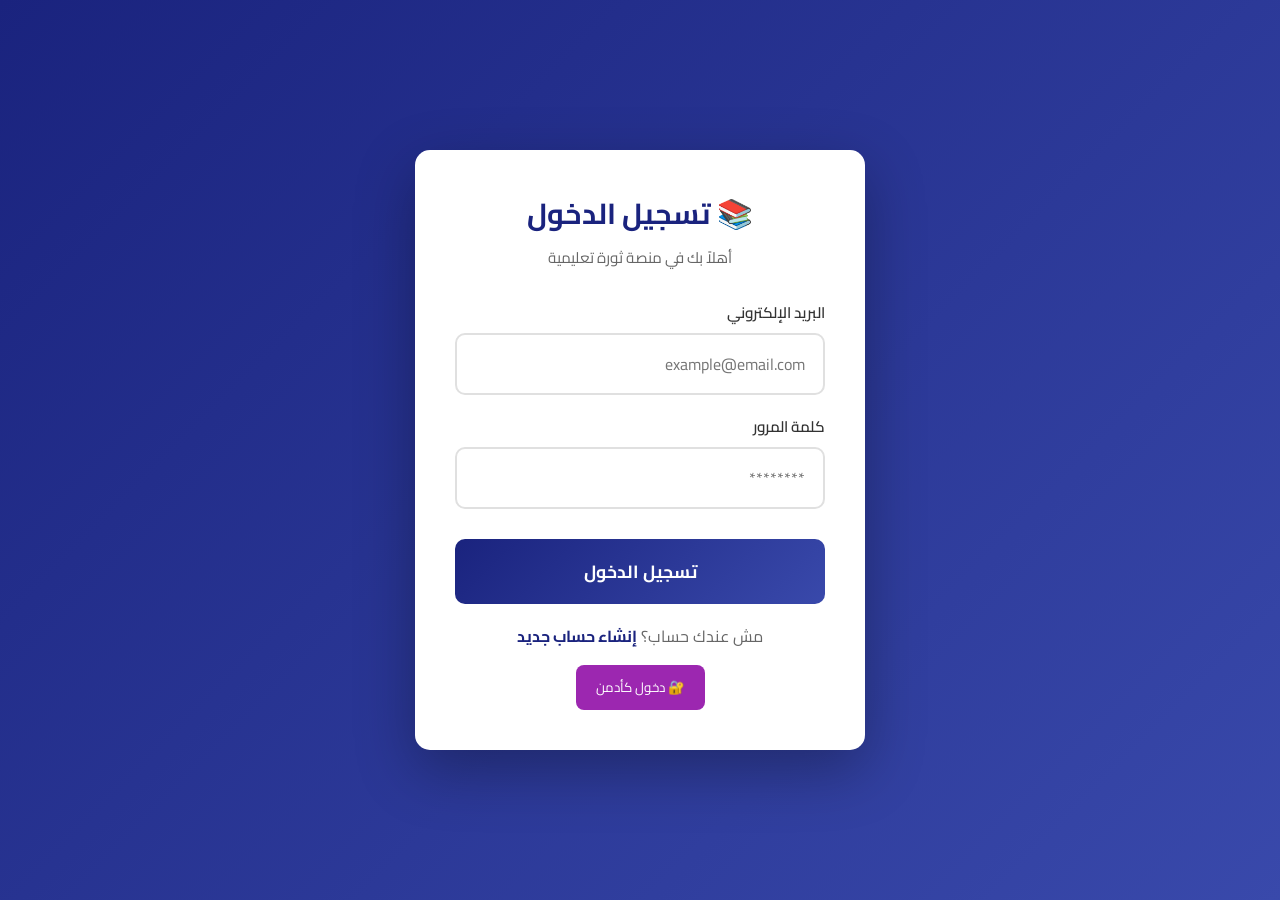
<file: index.html>
<!DOCTYPE html>
<html lang="ar" dir="rtl">
<head>
    <meta charset="UTF-8">
    <meta name="viewport" content="width=device-width, initial-scale=1.0">
    <title>منصة ثورة تعليمية</title>
    <link href="https://fonts.googleapis.com/css2?family=Cairo:wght@400;600;700;800&display=swap" rel="stylesheet">
    <style>
        *{margin:0;padding:0;box-sizing:border-box}
        :root{--primary:#1a237e;--primary-light:#3949ab;--accent:#ffc107;--success:#4caf50;--danger:#f44336;--bg:#f0f2f5;--card:#fff;--text:#333;--light:#666;--border:#e0e0e0;--shadow:0 2px 15px rgba(0,0,0,0.1);--r:15px;--rs:10px;--t:all 0.3s ease}
        body{font-family:'Cairo',sans-serif;background:var(--bg);min-height:100vh;color:var(--text);line-height:1.6}
        .hidden{display:none !important}
        .auth-page{min-height:100vh;display:flex;align-items:center;justify-content:center;padding:20px;background:linear-gradient(135deg,var(--primary) 0%,var(--primary-light) 100%)}
        .auth-box{background:#fff;border-radius:var(--r);padding:40px;width:100%;max-width:450px;box-shadow:0 20px 60px rgba(0,0,0,0.3)}
        .auth-box h1{color:var(--primary);text-align:center;margin-bottom:10px;font-size:1.8rem}
        .auth-box .subtitle{color:var(--light);text-align:center;margin-bottom:30px;font-size:0.95rem}
        .form-group{margin-bottom:20px}
        .form-group label{display:block;color:var(--text);font-weight:600;margin-bottom:8px;font-size:0.95rem}
        .form-group input,.form-group select{width:100%;padding:14px 18px;border:2px solid var(--border);border-radius:var(--rs);font-size:1rem;font-family:'Cairo',sans-serif;transition:var(--t)}
        .form-group input:focus,.form-group select:focus{outline:none;border-color:var(--primary);box-shadow:0 0 0 3px rgba(26,35,126,0.1)}
        .btn-primary{background:linear-gradient(135deg,var(--primary) 0%,var(--primary-light) 100%);color:#fff;border:none;padding:16px;width:100%;border-radius:var(--rs);font-size:1.1rem;font-family:'Cairo',sans-serif;font-weight:700;cursor:pointer;transition:var(--t);margin-top:10px}
        .btn-primary:hover{transform:translateY(-2px);box-shadow:0 8px 25px rgba(26,35,126,0.3)}
        .btn-primary:disabled{opacity:0.6;cursor:not-allowed;transform:none}
        .auth-link{text-align:center;margin-top:20px;color:var(--light)}
        .auth-link a{color:var(--primary);text-decoration:none;font-weight:700}
        .error{color:var(--danger);font-size:0.85rem;margin-top:5px;text-align:center;display:none}
        .success{color:var(--success);font-size:0.85rem;margin-top:5px;text-align:center;display:none}
        .loading{text-align:center;margin-top:15px;display:none}
        .spinner{width:30px;height:30px;border:3px solid var(--border);border-top-color:var(--primary);border-radius:50%;animation:spin 1s linear infinite;display:inline-block}
        @keyframes spin{to{transform:rotate(360deg)}}
        .navbar{background:var(--primary);color:#fff;padding:15px 30px;display:flex;justify-content:space-between;align-items:center;position:sticky;top:0;z-index:100}
        .navbar h1{font-size:1.3rem}
        .navbar .user{display:flex;align-items:center;gap:15px}
        .btn-logout{background:rgba(255,255,255,0.2);color:#fff;border:none;padding:8px 20px;border-radius:8px;cursor:pointer;font-family:'Cairo',sans-serif;transition:var(--t)}
        .btn-logout:hover{background:rgba(255,255,255,0.3)}
        .container{max-width:1200px;margin:0 auto;padding:30px}
        .welcome{background:linear-gradient(135deg,var(--primary) 0%,var(--primary-light) 100%);color:#fff;padding:30px;border-radius:var(--r);margin-bottom:30px;box-shadow:0 4px 15px rgba(0,0,0,0.15)}
        .welcome h2{font-size:1.5rem;margin-bottom:10px}
        .status-badge{display:inline-block;padding:5px 15px;border-radius:20px;font-size:0.85rem;font-weight:600;margin-top:10px}
        .status-pending{background:var(--accent);color:#333}
        .status-active{background:var(--success);color:#fff}
        .status-admin{background:#9c27b0;color:#fff}
        .selection{background:var(--card);border-radius:var(--r);padding:30px;margin-bottom:30px;box-shadow:var(--shadow)}
        .selection h3{color:var(--primary);margin-bottom:20px}
        .form-grid{display:grid;grid-template-columns:repeat(auto-fit,minmax(250px,1fr));gap:20px}
        .btn-search{background:var(--primary);color:#fff;border:none;padding:15px 40px;border-radius:var(--rs);cursor:pointer;font-family:'Cairo',sans-serif;font-weight:700;font-size:1rem;margin-top:20px;transition:var(--t)}
        .btn-search:hover{background:var(--primary-light);transform:translateY(-2px)}
        .teachers-grid{display:grid;grid-template-columns:repeat(auto-fill,minmax(300px,1fr));gap:20px}
        .teacher-card{background:var(--card);border-radius:var(--r);overflow:hidden;box-shadow:var(--shadow);transition:var(--t);cursor:pointer}
        .teacher-card:hover{transform:translateY(-5px);box-shadow:0 8px 25px rgba(0,0,0,0.15)}
        .teacher-header{background:linear-gradient(135deg,var(--primary) 0%,var(--primary-light) 100%);color:#fff;padding:20px;position:relative}
        .teacher-name{font-weight:700;font-size:1.1rem}
        .teacher-subject{font-size:0.9rem;opacity:0.9}
        .teacher-rating{position:absolute;left:15px;top:50%;transform:translateY(-50%);background:var(--accent);color:#333;padding:5px 12px;border-radius:20px;font-weight:700;font-size:0.85rem}
        .teacher-body{padding:20px}
        .teacher-info{display:flex;align-items:center;gap:8px;margin-bottom:8px;color:var(--light);font-size:0.9rem}
        .teacher-stats{display:flex;gap:10px;margin-top:15px;padding-top:15px;border-top:2px solid var(--bg)}
        .stat{text-align:center;flex:1;padding:10px;background:var(--bg);border-radius:var(--rs)}
        .stat-value{font-weight:800;color:var(--primary);font-size:1.1rem}
        .stat-label{font-size:0.75rem;color:var(--light)}
        .btn-videos{background:var(--success);color:#fff;border:none;padding:10px 20px;border-radius:var(--rs);cursor:pointer;font-family:'Cairo',sans-serif;font-weight:600;width:100%;margin-top:15px}
        .btn-videos:hover{background:#45a049}
        .videos-section{display:none;background:var(--card);border-radius:var(--r);padding:25px;margin-top:20px;box-shadow:var(--shadow)}
        .videos-section.active{display:block}
        .videos-header{display:flex;justify-content:space-between;align-items:center;margin-bottom:20px}
        .btn-close{background:var(--danger);color:#fff;border:none;padding:8px 16px;border-radius:var(--rs);cursor:pointer;font-family:'Cairo',sans-serif}
        .videos-grid{display:grid;grid-template-columns:repeat(auto-fill,minmax(300px,1fr));gap:20px}
        .video-card{border-radius:var(--rs);overflow:hidden;box-shadow:0 2px 8px rgba(0,0,0,0.1)}
        .video-wrapper{position:relative;padding-bottom:56.25%;height:0;background:#000}
        .video-wrapper iframe{position:absolute;top:0;left:0;width:100%;height:100%;border:none}
        .video-info{padding:15px}
        .video-title{font-weight:600;font-size:0.9rem}
        .stats-grid{display:grid;grid-template-columns:repeat(auto-fit,minmax(200px,1fr));gap:20px;margin-bottom:30px}
        .stat-card{background:var(--card);padding:20px;border-radius:var(--r);box-shadow:var(--shadow);text-align:center}
        .stat-card .value{font-size:2rem;font-weight:800;color:var(--primary)}
        .stat-card .label{color:var(--light);font-size:0.9rem}
        .section-card{background:var(--card);border-radius:var(--r);padding:25px;margin-bottom:20px;box-shadow:var(--shadow)}
        .section-card h3{color:var(--primary);margin-bottom:15px;font-size:1.2rem}
        table{width:100%;border-collapse:collapse}
        th,td{padding:12px;text-align:right;border-bottom:1px solid #eee}
        th{background:var(--bg);color:var(--primary);font-weight:700}
        tr:hover{background:#f9f9f9}
        .badge{padding:5px 12px;border-radius:20px;font-size:0.8rem;font-weight:600}
        .badge-student{background:#e3f2fd;color:#1565c0}
        .badge-teacher{background:#fff3e0;color:#e65100}
        .badge-admin{background:#f3e5f5;color:#7b1fa2}
        .badge-pending{background:#ffebee;color:#c62828}
        .badge-active{background:#e8f5e9;color:#2e7d32}
        .btn-small{padding:6px 12px;border:none;border-radius:6px;cursor:pointer;font-family:'Cairo',sans-serif;font-size:0.8rem;margin:2px}
        .btn-approve{background:var(--success);color:#fff}
        .btn-reject{background:var(--danger);color:#fff}
        .btn-delete{background:#757575;color:#fff}
        .video-list{display:grid;gap:10px}
        .video-item{background:#f9f9f9;padding:15px;border-radius:var(--rs);display:flex;justify-content:space-between;align-items:center}
        .video-item .title{font-weight:600}
        .video-item .url{color:var(--light);font-size:0.8rem}
        .btn-add{background:var(--success);color:#fff;border:none;padding:10px 20px;border-radius:var(--rs);cursor:pointer;font-family:'Cairo',sans-serif;margin-bottom:15px}
        .alert{padding:15px;border-radius:var(--rs);margin-bottom:20px}
        .alert-warning{background:#fff3e0;color:#e65100}
        .alert-success{background:#e8f5e9;color:#2e7d32}
        .no-results{text-align:center;padding:40px;color:var(--light)}
        .no-results-icon{font-size:3rem;margin-bottom:10px}
        @media(max-width:768px){.navbar{flex-direction:column;gap:10px}.form-grid{grid-template-columns:1fr}.teachers-grid,.videos-grid{grid-template-columns:1fr}}
    </style>
<base target="_blank">
</head>
<body>
    <div id="page-login" class="auth-page">
        <div class="auth-box">
            <h1>📚 تسجيل الدخول</h1>
            <p class="subtitle">أهلاً بك في منصة ثورة تعليمية</p>
            <form id="loginForm">
                <div class="form-group">
                    <label>البريد الإلكتروني</label>
                    <input type="email" id="loginEmail" placeholder="example@email.com" required>
                </div>
                <div class="form-group">
                    <label>كلمة المرور</label>
                    <input type="password" id="loginPassword" placeholder="********" required>
                </div>
                <button type="submit" class="btn-primary" id="btnLogin">تسجيل الدخول</button>
                <div class="loading" id="loginLoading"><div class="spinner"></div><p style="margin-top:10px;color:#666">جاري تسجيل الدخول...</p></div>
                <div class="error" id="loginError"></div>
            </form>
            <div class="auth-link">مش عندك حساب؟ <a href="javascript:void(0)" onclick="event.preventDefault(); showPage('register')">إنشاء حساب جديد</a></div>
            <div style="text-align:center;margin-top:15px">
                <button onclick="loginAsAdmin()" style="background:#9c27b0;color:#fff;border:none;padding:10px 20px;border-radius:8px;cursor:pointer;font-family:'Cairo',sans-serif">🔐 دخول كأدمن</button>
            </div>
        </div>
    </div>

    <div id="page-register" class="auth-page hidden">
        <div class="auth-box">
            <h1>📚 إنشاء حساب جديد</h1>
            <p class="subtitle">انضم لمنصة ثورة تعليمية مجاناً</p>
            <form id="registerForm">
                <div class="form-group">
                    <label>الاسم الكامل</label>
                    <input type="text" id="regName" placeholder="اكتب اسمك الكامل" required>
                </div>
                <div class="form-group">
                    <label>البريد الإلكتروني</label>
                    <input type="email" id="regEmail" placeholder="example@email.com" required>
                </div>
                <div class="form-group">
                    <label>كلمة المرور</label>
                    <input type="password" id="regPassword" placeholder="6 أحرف على الأقل" required minlength="6">
                </div>
                <div class="form-group">
                    <label>نوع الحساب</label>
                    <select id="regRole" required>
                        <option value="">-- اختر نوع الحساب --</option>
                        <option value="student">🎓 طالب</option>
                        <option value="teacher">👨‍🏫 مدرس</option>
                    </select>
                </div>
                <div class="form-group hidden" id="teacherFields">
                    <label>المادة التي تدرسها</label>
                    <select id="regSubject">
                        <option value="">-- اختر المادة --</option>
                        <option value="رياضيات">رياضيات</option>
                        <option value="فيزياء">فيزياء</option>
                        <option value="كيمياء">كيمياء</option>
                        <option value="أحياء">أحياء</option>
                        <option value="تاريخ">تاريخ</option>
                        <option value="جغرافيا">جغرافيا</option>
                        <option value="فلسفة">فلسفة</option>
                        <option value="علم نفس">علم نفس</option>
                    </select>
                </div>
                <button type="submit" class="btn-primary" id="btnRegister">إنشاء حساب</button>
                <div class="loading" id="regLoading"><div class="spinner"></div><p style="margin-top:10px;color:#666">جاري إنشاء الحساب...</p></div>
                <div class="error" id="regError"></div>
                <div class="success" id="regSuccess"></div>
            </form>
            <div class="auth-link">عندك حساب بالفعل؟ <a href="javascript:void(0)" onclick="event.preventDefault(); showPage('login')">سجل دخول من هنا</a></div>
        </div>
    </div>

    <div id="page-app" class="hidden">
        <nav class="navbar">
            <h1>📚 منصة ثورة تعليمية</h1>
            <div class="user">
                <span id="userName">مستخدم</span>
                <span id="userRole" class="badge"></span>
                <button class="btn-logout" onclick="logout()">🚪 خروج</button>
            </div>
        </nav>
        <div class="container" id="appContent"></div>
    </div>

    <script>
        // ==================== LOCAL DATABASE ====================
        const DB = {
            getUsers() { return JSON.parse(localStorage.getItem('users') || '[]'); },
            saveUsers(users) { localStorage.setItem('users', JSON.stringify(users)); },
            getTeachers() { return JSON.parse(localStorage.getItem('teachers') || '[]'); },
            saveTeachers(teachers) { localStorage.setItem('teachers', JSON.stringify(teachers)); },
            getCurrentUser() { return JSON.parse(localStorage.getItem('currentUser') || 'null'); },
            setCurrentUser(user) { localStorage.setItem('currentUser', JSON.stringify(user)); },
            clearCurrentUser() { localStorage.removeItem('currentUser'); }
        };

        // ==================== DEFAULT DATA ====================
        function initData() {
            let users = DB.getUsers();

            // Check if admin exists, if not clear and re-init
            const adminExists = users.find(u => u.email === 'admin@thawra.edu');
            if (!adminExists) {
                console.log('Admin not found, clearing data...');
                localStorage.removeItem('users');
                localStorage.removeItem('teachers');
                users = [];
            }

            if (users.length === 0) {
                // Add default admin
                users.push({
                    id: 'admin001',
                    fullName: 'مدير المنصة',
                    email: 'admin@thawra.edu',
                    password: 'mostafa@123',
                    role: 'admin',
                    createdAt: new Date().toISOString(),
                    status: 'active'
                });

                // Add sample students
                users.push({
                    id: 'student001',
                    fullName: 'أحمد محمد',
                    email: 'ahmed@student.com',
                    password: '123456',
                    role: 'student',
                    createdAt: new Date().toISOString(),
                    status: 'active'
                });
                users.push({
                    id: 'student002',
                    fullName: 'محمد علي',
                    email: 'mohamed@student.com',
                    password: '123456',
                    role: 'student',
                    createdAt: new Date().toISOString(),
                    status: 'active'
                });

                // Add sample teachers (approved)
                users.push({
                    id: 'teacher001',
                    fullName: 'أ/ أحمد سرور',
                    email: 'ahmed@teacher.com',
                    password: '123456',
                    role: 'teacher',
                    subject: 'رياضيات',
                    approved: true,
                    status: 'active',
                    region: 'cairo',
                    regionName: 'القاهرة',
                    year: 'first',
                    branch: 'scientific',
                    experience: 'خبرة 15 سنة',
                    rating: 4.9,
                    students: 940,
                    videos: [
                        {title: "تقسيم قطعة مستقيمة", embed: "https://www.youtube.com/embed/ARZjVbVFn1w"},
                        {title: "مراجعة حساب مثلثات", embed: "https://www.youtube.com/embed/HpVsGw3O0dQ"}
                    ],
                    createdAt: new Date().toISOString()
                });

                users.push({
                    id: 'teacher002',
                    fullName: 'أ/ محمد عبدالمعبود',
                    email: 'mohamed@teacher.com',
                    password: '123456',
                    role: 'teacher',
                    subject: 'فيزياء',
                    approved: true,
                    status: 'active',
                    region: 'alex',
                    regionName: 'الإسكندرية',
                    year: 'first',
                    branch: 'scientific',
                    experience: 'خبرة 12 سنة',
                    rating: 4.8,
                    students: 1350,
                    videos: [
                        {title: "First Physics Lecture", embed: "https://www.youtube.com/embed/9xnaMi44J6U"}
                    ],
                    createdAt: new Date().toISOString()
                });

                // Add pending teacher
                users.push({
                    id: 'teacher003',
                    fullName: 'د/ سامح إبراهيم',
                    email: 'sameh@teacher.com',
                    password: '123456',
                    role: 'teacher',
                    subject: 'كيمياء',
                    approved: false,
                    status: 'pending',
                    region: 'online',
                    regionName: 'أونلاين',
                    year: 'first',
                    branch: 'scientific',
                    experience: 'خبرة 10 سنوات',
                    rating: 0,
                    students: 0,
                    videos: [],
                    createdAt: new Date().toISOString()
                });

                DB.saveUsers(users);

                // Save approved teachers to teachers collection
                const teachers = users.filter(u => u.role === 'teacher');
                DB.saveTeachers(teachers);
            }
        }

        // Initialize data on first load
        initData();

        // Debug: log current data
        console.log('Users:', DB.getUsers());
        console.log('Teachers:', DB.getTeachers());

        let currentUser = null, userRole = null, userData = null;

        function showPage(page) {
            document.querySelectorAll('.auth-page').forEach(p => p.classList.add('hidden'));
            document.getElementById('page-app').classList.add('hidden');
            if (page === 'login') document.getElementById('page-login').classList.remove('hidden');
            else if (page === 'register') document.getElementById('page-register').classList.remove('hidden');
            else if (page === 'app') document.getElementById('page-app').classList.remove('hidden');
        }

        function checkAuth() {
            // Force init data if empty
            const users = DB.getUsers();
            if (users.length === 0) {
                console.log('No users found, initializing...');
                initData();
            }

            const user = DB.getCurrentUser();
            if (user) { currentUser = user; userRole = user.role; userData = user; showPage('app'); loadDashboard(); }
            else showPage('login');
        }

        // ==================== LOGIN ====================
        document.getElementById('loginForm').addEventListener('submit', function(e) {
            e.preventDefault();
            const btn = document.getElementById('btnLogin'), loading = document.getElementById('loginLoading'), error = document.getElementById('loginError');
            btn.disabled = true; loading.style.display = 'block'; error.style.display = 'none';

            // Ensure data exists
            let users = DB.getUsers();
            if (users.length === 0) {
                initData();
                users = DB.getUsers();
            }

            const email = document.getElementById('loginEmail').value, password = document.getElementById('loginPassword').value;
            console.log('Trying login:', email, password);
            console.log('Available users:', users.map(u => ({email: u.email, role: u.role})));

            const user = users.find(u => u.email === email && u.password === password);
            if (user) { DB.setCurrentUser(user); currentUser = user; userRole = user.role; userData = user; showPage('app'); loadDashboard(); }
            else { error.textContent = 'البريد أو كلمة المرور غير صحيحة (المستخدمين: ' + users.length + ')'; error.style.display = 'block'; btn.disabled = false; loading.style.display = 'none'; }
        });

        // ==================== ADMIN LOGIN ====================
        function loginAsAdmin() {
            // Force init data
            initData();

            const users = DB.getUsers();
            console.log('All users after init:', users);

            const admin = users.find(u => u.email === 'admin@thawra.edu');
            if (admin) {
                DB.setCurrentUser(admin);
                currentUser = admin;
                userRole = admin.role;
                userData = admin;
                showPage('app');
                loadDashboard();
            } else {
                alert('خطأ: الأدمن مش موجود! المستخدمين: ' + users.length);
            }
        }

        // ==================== REGISTER ====================
        document.getElementById('regRole').addEventListener('change', function() {
            document.getElementById('teacherFields').classList.toggle('hidden', this.value !== 'teacher');
        });

        document.getElementById('registerForm').addEventListener('submit', function(e) {
            e.preventDefault();
            const btn = document.getElementById('btnRegister'), loading = document.getElementById('regLoading'), error = document.getElementById('regError'), success = document.getElementById('regSuccess');
            btn.disabled = true; loading.style.display = 'block'; error.style.display = 'none'; success.style.display = 'none';
            const email = document.getElementById('regEmail').value, password = document.getElementById('regPassword').value, role = document.getElementById('regRole').value;
            const users = DB.getUsers();
            if (users.find(u => u.email === email)) { error.textContent = 'البريد الإلكتروني مستخدم بالفعل'; error.style.display = 'block'; btn.disabled = false; loading.style.display = 'none'; return; }
            const newUser = { id: Date.now().toString(), fullName: document.getElementById('regName').value, email, password, role, createdAt: new Date().toISOString(), status: role === 'teacher' ? 'pending' : 'active' };
            if (role === 'teacher') {
                newUser.subject = document.getElementById('regSubject').value;
                newUser.approved = false; newUser.rating = 0; newUser.students = 0; newUser.experience = ''; newUser.videos = [];
                newUser.region = 'cairo'; newUser.regionName = 'القاهرة'; newUser.year = 'first'; newUser.branch = 'scientific';
            }
            users.push(newUser); DB.saveUsers(users);
            if (role === 'teacher') { const teachers = DB.getTeachers(); teachers.push(newUser); DB.saveTeachers(teachers); }
            success.textContent = role === 'teacher' ? 'تم إنشاء الحساب! بانتظار موافقة الأدمن...' : 'تم إنشاء الحساب بنجاح!';
            success.style.display = 'block';
            setTimeout(() => showPage('login'), 2000);
        });

        function logout() { DB.clearCurrentUser(); currentUser = null; userRole = null; userData = null; showPage('login'); }

        function loadDashboard() {
            document.getElementById('userName').textContent = userData.fullName || 'مستخدم';
            const roleBadge = document.getElementById('userRole');
            roleBadge.textContent = userRole === 'admin' ? 'أدمن' : userRole === 'teacher' ? 'مدرس' : 'طالب';
            roleBadge.className = 'badge badge-' + (userRole === 'admin' ? 'admin' : userRole);
            const content = document.getElementById('appContent');
            if (userRole === 'admin') loadAdminDashboard(content);
            else if (userRole === 'teacher') loadTeacherDashboard(content);
            else loadStudentDashboard(content);
        }

        // ==================== STUDENT ====================
        function loadStudentDashboard(container) {
            container.innerHTML = `
                <div class="welcome"><h2>👋 أهلاً بيك، ${userData.fullName}!</h2><p>اختار بياناتك واكتشف أفضل المدرسين</p></div>
                <div class="selection"><h3>🔍 اختر بياناتك الدراسية</h3>
                    <div class="form-grid">
                        <div class="form-group"><label>السنة الدراسية</label><select id="sYear"><option value="">-- اختر السنة --</option><option value="first">أولى ثانوي</option><option value="second">ثانية ثانوي</option><option value="third">ثالثة ثانوي</option></select></div>
                        <div class="form-group"><label>الشعبة</label><select id="sBranch"><option value="">-- اختر الشعبة --</option><option value="scientific">الشعبة العلمية</option><option value="literary">الشعبة الأدبية</option></select></div>
                        <div class="form-group"><label>المنطقة</label><select id="sRegion"><option value="">-- اختر المنطقة --</option><option value="cairo">القاهرة</option><option value="alex">الإسكندرية</option><option value="giza">الجيزة</option><option value="mansoura">المنصورة</option><option value="tanta">طنطا</option><option value="online">أونلاين</option></select></div>
                    </div>
                    <button class="btn-search" onclick="searchTeachers()">🔍 ابحث عن المدرسين</button>
                </div>
                <div id="studentResults"></div><div id="studentVideos" class="videos-section"></div>`;
        }

        function searchTeachers() {
            const year = document.getElementById('sYear').value, branch = document.getElementById('sBranch').value, region = document.getElementById('sRegion').value;
            if (!year || !branch || !region) { alert('يرجى اختيار السنة والشعبة والمنطقة'); return; }
            const teachers = DB.getTeachers().filter(t => t.approved && t.year === year && t.branch === branch && t.region === region);
            teachers.sort((a, b) => (b.rating || 0) - (a.rating || 0));
            const container = document.getElementById('studentResults');
            if (teachers.length === 0) { container.innerHTML = '<div class="no-results"><span class="no-results-icon">😕</span><p>لا يوجد مدرسين في هذه المنطقة</p></div>'; return; }
            container.innerHTML = '<h3 style="color:var(--primary);margin-bottom:20px">⭐ أفضل المدرسين</h3><div class="teachers-grid">' + 
                teachers.map(t => `
                    <div class="teacher-card" onclick="showTeacherVideos('${t.id}', '${t.fullName}', '${t.subject}')">
                        <div class="teacher-header"><div class="teacher-name">${t.fullName}</div><div class="teacher-subject">${t.subject}</div><div class="teacher-rating">⭐ ${t.rating || 0}</div></div>
                        <div class="teacher-body">
                            <div class="teacher-info">📍 ${t.regionName || t.region}</div>
                            <div class="teacher-info">⏱️ ${t.experience || '-'}</div>
                            <div class="teacher-info">👥 ${t.students || 0}K مشترك</div>
                            <button class="btn-videos" onclick="event.stopPropagation(); showTeacherVideos('${t.id}', '${t.fullName}', '${t.subject}')">🎬 مشاهدة الفيديوهات</button>
                        </div>
                    </div>`).join('') + '</div>';
        }

        function showTeacherVideos(id, name, subject) {
            const teachers = DB.getTeachers(), teacher = teachers.find(t => t.id === id);
            if (!teacher) return;
            const videos = teacher.videos || [];
            const container = document.getElementById('studentVideos');
            container.innerHTML = `
                <div class="videos-header"><h3>🎬 فيديوهات ${name} - ${subject}</h3><button class="btn-close" onclick="document.getElementById('studentVideos').classList.remove('active')">✕ إغلاق</button></div>
                <div class="videos-grid">${videos.map(v => `<div class="video-card"><div class="video-wrapper"><iframe src="${v.embed}" allowfullscreen></iframe></div><div class="video-info"><div class="video-title">${v.title}</div></div></div>`).join('')}</div>`;
            container.classList.add('active');
        }

        // ==================== TEACHER ====================
        function loadTeacherDashboard(container) {
            const isPending = !userData.approved;
            container.innerHTML = `
                <div class="welcome"><h2>👋 أهلاً بيك، ${userData.fullName}!</h2><p>إدارة بياناتك والفيديوهات</p>${isPending ? '<span class="status-badge status-pending">⏳ بانتظار الموافقة</span>' : '<span class="status-badge status-active">✅ حساب معتمد</span>'}</div>
                ${isPending ? '<div class="alert alert-warning">حسابك بانتظار موافقة الأدmin. لن تظهر في نتائج البحث حتى يتم الموافقة.</div>' : ''}
                <div class="stats-grid"><div class="stat-card"><div class="value" id="tVideoCount">0</div><div class="label">فيديوهات</div></div><div class="stat-card"><div class="value" id="tRating">0</div><div class="label">التقييم</div></div></div>
                <div class="section-card"><h3>👤 بياناتي</h3>
                    <form id="teacherProfileForm">
                        <div class="form-group"><label>المنطقة</label><select id="tRegion"><option value="cairo">القاهرة</option><option value="alex">الإسكندرية</option><option value="giza">الجيزة</option><option value="mansoura">المنصورة</option><option value="tanta">طنطا</option><option value="online">أونلاين</option></select></div>
                        <div class="form-group"><label>سنوات الخبرة</label><input type="text" id="tExperience" placeholder="مثال: 10 سنوات"></div>
                        <div class="form-group"><label>السنة الدراسية</label><select id="tYear"><option value="first">أولى ثانوي</option><option value="second">ثانية ثانوي</option><option value="third">ثالثة ثانوي</option></select></div>
                        <div class="form-group"><label>الشعبة</label><select id="tBranch"><option value="scientific">علمي</option><option value="literary">أدبي</option></select></div>
                        <button type="submit" class="btn-primary" style="width:auto;padding:12px 30px">💾 حفظ البيانات</button>
                    </form>
                </div>
                <div class="section-card"><h3>🎬 فيديوهاتي</h3><button class="btn-add" onclick="showAddVideoForm()">+ إضافة فيديو</button>
                    <div id="addVideoForm" class="hidden">
                        <div class="form-group"><label>عنوان الفيديو</label><input type="text" id="newVideoTitle" placeholder="عنوان الفيديو"></div>
                        <div class="form-group"><label>رابط YouTube Embed</label><input type="text" id="newVideoUrl" placeholder="https://www.youtube.com/embed/..."></div>
                        <button class="btn-primary" style="width:auto;padding:10px 20px;margin:5px" onclick="addVideo()">➕ إضافة</button><button class="btn-close" style="padding:10px 20px" onclick="hideAddVideoForm()">إلغاء</button>
                    </div>
                    <div class="video-list" id="teacherVideoList"></div>
                </div>`;
            document.getElementById('tRegion').value = userData.region || 'cairo';
            document.getElementById('tExperience').value = userData.experience || '';
            document.getElementById('tYear').value = userData.year || 'first';
            document.getElementById('tBranch').value = userData.branch || 'scientific';
            document.getElementById('teacherProfileForm').addEventListener('submit', function(e) {
                e.preventDefault();
                const users = DB.getUsers(), userIndex = users.findIndex(u => u.id === currentUser.id);
                if (userIndex > -1) {
                    users[userIndex].region = document.getElementById('tRegion').value;
                    users[userIndex].regionName = getRegionName(document.getElementById('tRegion').value);
                    users[userIndex].experience = document.getElementById('tExperience').value;
                    users[userIndex].year = document.getElementById('tYear').value;
                    users[userIndex].branch = document.getElementById('tBranch').value;
                    DB.saveUsers(users);
                    const teachers = DB.getTeachers(), teacherIndex = teachers.findIndex(t => t.id === currentUser.id);
                    if (teacherIndex > -1) { teachers[teacherIndex] = {...teachers[teacherIndex], ...users[userIndex]}; DB.saveTeachers(teachers); }
                    DB.setCurrentUser(users[userIndex]); currentUser = users[userIndex]; userData = users[userIndex];
                    alert('✅ تم حفظ البيانات!');
                }
            });
            loadTeacherVideos();
        }

        function loadTeacherVideos() {
            const teachers = DB.getTeachers(), teacher = teachers.find(t => t.id === currentUser.id);
            if (!teacher) return;
            const videos = teacher.videos || [];
            document.getElementById('tVideoCount').textContent = videos.length;
            document.getElementById('tRating').textContent = teacher.rating || 0;
            const list = document.getElementById('teacherVideoList');
            list.innerHTML = videos.length === 0 ? '<p style="text-align:center;color:var(--light)">لا يوجد فيديوهات</p>' : 
                videos.map((v, i) => `<div class="video-item"><div><div class="title">${v.title}</div><div class="url">${v.embed}</div></div><button class="btn-small btn-delete" onclick="deleteVideo(${i})">🗑️ حذف</button></div>`).join('');
        }

        function showAddVideoForm() { document.getElementById('addVideoForm').classList.remove('hidden'); }
        function hideAddVideoForm() { document.getElementById('addVideoForm').classList.add('hidden'); }

        function addVideo() {
            const title = document.getElementById('newVideoTitle').value, url = document.getElementById('newVideoUrl').value;
            if (!title || !url) { alert('يرجى ملء جميع الحقول'); return; }
            const teachers = DB.getTeachers(), teacherIndex = teachers.findIndex(t => t.id === currentUser.id);
            if (teacherIndex > -1) {
                teachers[teacherIndex].videos = teachers[teacherIndex].videos || [];
                teachers[teacherIndex].videos.push({title, embed: url});
                DB.saveTeachers(teachers);
                const users = DB.getUsers(), userIndex = users.findIndex(u => u.id === currentUser.id);
                if (userIndex > -1) { users[userIndex].videos = teachers[teacherIndex].videos; DB.saveUsers(users); }
                loadTeacherVideos(); hideAddVideoForm(); alert('✅ تم إضافة الفيديو!');
            }
        }

        function deleteVideo(index) {
            if (!confirm('هل أنت متأكد؟')) return;
            const teachers = DB.getTeachers(), teacherIndex = teachers.findIndex(t => t.id === currentUser.id);
            if (teacherIndex > -1) { teachers[teacherIndex].videos.splice(index, 1); DB.saveTeachers(teachers); loadTeacherVideos(); }
        }

        // ==================== ADMIN ====================
        function loadAdminDashboard(container) {
            container.innerHTML = `
                <div class="welcome"><h2>⚙️ لوحة التحكم</h2><p>إدارة المنصة بالكامل</p><span class="status-badge status-admin">أدمن</span></div>
                <div class="stats-grid"><div class="stat-card"><div class="value" id="aStudents">0</div><div class="label">طلاب</div></div><div class="stat-card"><div class="value" id="aTeachers">0</div><div class="label">مدرسين</div></div><div class="stat-card"><div class="value" id="aPending">0</div><div class="label">بانتظار الموافقة</div></div></div>
                <div class="section-card"><h3>⏳ مدرسين بانتظار الموافقة</h3><div id="pendingTeachers"></div></div>
                <div class="section-card"><h3>🎓 الطلاب</h3><div id="allStudents"></div></div>
                <div class="section-card"><h3>👨‍🏫 المدرسين المعتمدين</h3><div id="approvedTeachers"></div></div>`;
            loadAdminStats(); loadPendingTeachers(); loadAllStudents(); loadApprovedTeachers();
        }

        function loadAdminStats() {
            const users = DB.getUsers();
            document.getElementById('aStudents').textContent = users.filter(u => u.role === 'student').length;
            document.getElementById('aTeachers').textContent = users.filter(u => u.role === 'teacher' && u.approved).length;
            document.getElementById('aPending').textContent = users.filter(u => u.role === 'teacher' && !u.approved).length;
        }

        function loadPendingTeachers() {
            const users = DB.getUsers().filter(u => u.role === 'teacher' && !u.approved);
            const container = document.getElementById('pendingTeachers');
            if (users.length === 0) { container.innerHTML = '<p class="no-results">لا يوجد طلبات</p>'; return; }
            container.innerHTML = '<table><tr><th>الاسم</th><th>المادة</th><th>البريد</th><th>إجراءات</th></tr>' + 
                users.map(u => `<tr><td>${u.fullName}</td><td>${u.subject || '-'}</td><td>${u.email}</td><td><button class="btn-small btn-approve" onclick="approveTeacher('${u.id}')">موافقة</button><button class="btn-small btn-reject" onclick="rejectTeacher('${u.id}')">رفض</button></td></tr>`).join('') + '</table>';
        }

        function loadAllStudents() {
            const users = DB.getUsers().filter(u => u.role === 'student');
            const container = document.getElementById('allStudents');
            if (users.length === 0) { container.innerHTML = '<p class="no-results">لا يوجد طلاب</p>'; return; }
            container.innerHTML = '<table><tr><th>الاسم</th><th>البريد</th><th>تاريخ التسجيل</th><th>إجراءات</th></tr>' + 
                users.map(u => `<tr><td>${u.fullName}</td><td>${u.email}</td><td>${u.createdAt ? new Date(u.createdAt).toLocaleDateString('ar-EG') : '-'}</td><td><button class="btn-small btn-delete" onclick="deleteUser('${u.id}')">حذف</button></td></tr>`).join('') + '</table>';
        }

        function loadApprovedTeachers() {
            const users = DB.getUsers().filter(u => u.role === 'teacher' && u.approved);
            const container = document.getElementById('approvedTeachers');
            if (users.length === 0) { container.innerHTML = '<p class="no-results">لا يوجد مدرسين</p>'; return; }
            container.innerHTML = '<table><tr><th>الاسم</th><th>المادة</th><th>التقييم</th><th>إجراءات</th></tr>' + 
                users.map(u => `<tr><td>${u.fullName}</td><td>${u.subject || '-'}</td><td>⭐ ${u.rating || 0}</td><td><button class="btn-small btn-delete" onclick="deleteUser('${u.id}')">حذف</button></td></tr>`).join('') + '</table>';
        }

        function approveTeacher(uid) {
            const users = DB.getUsers(), userIndex = users.findIndex(u => u.id === uid);
            if (userIndex > -1) {
                users[userIndex].approved = true; users[userIndex].status = 'active'; DB.saveUsers(users);
                const teachers = DB.getTeachers(), teacherIndex = teachers.findIndex(t => t.id === uid);
                if (teacherIndex > -1) { teachers[teacherIndex].approved = true; DB.saveTeachers(teachers); }
                else { teachers.push(users[userIndex]); DB.saveTeachers(teachers); }
                alert('تم الموافقة!'); loadAdminStats(); loadPendingTeachers(); loadApprovedTeachers();
            }
        }

        function rejectTeacher(uid) {
            if (!confirm('هل أنت متأكد؟')) return;
            const users = DB.getUsers().filter(u => u.id !== uid); DB.saveUsers(users);
            const teachers = DB.getTeachers().filter(t => t.id !== uid); DB.saveTeachers(teachers);
            alert('تم الرفض'); loadAdminStats(); loadPendingTeachers();
        }

        function deleteUser(uid) {
            if (!confirm('هل أنت متأكد من الحذف؟')) return;
            const users = DB.getUsers().filter(u => u.id !== uid); DB.saveUsers(users);
            const teachers = DB.getTeachers().filter(t => t.id !== uid); DB.saveTeachers(teachers);
            alert('تم الحذف'); loadAdminStats(); loadAllStudents(); loadApprovedTeachers();
        }

        function getRegionName(code) {
            const regions = {cairo:'القاهرة',alex:'الإسكندرية',giza:'الجيزة',mansoura:'المنصورة',tanta:'طنطا',online:'أونلاين'};
            return regions[code] || code;
        }

        checkAuth();
        console.log('%cمنصة ثورة تعليمية','font-size:24px;font-weight:bold;color:#1a237e');
        console.log('%cLocal Database - بيانات أولية جاهزة','font-size:14px;color:#666');
    </script>
</body>
</html>
</file>
